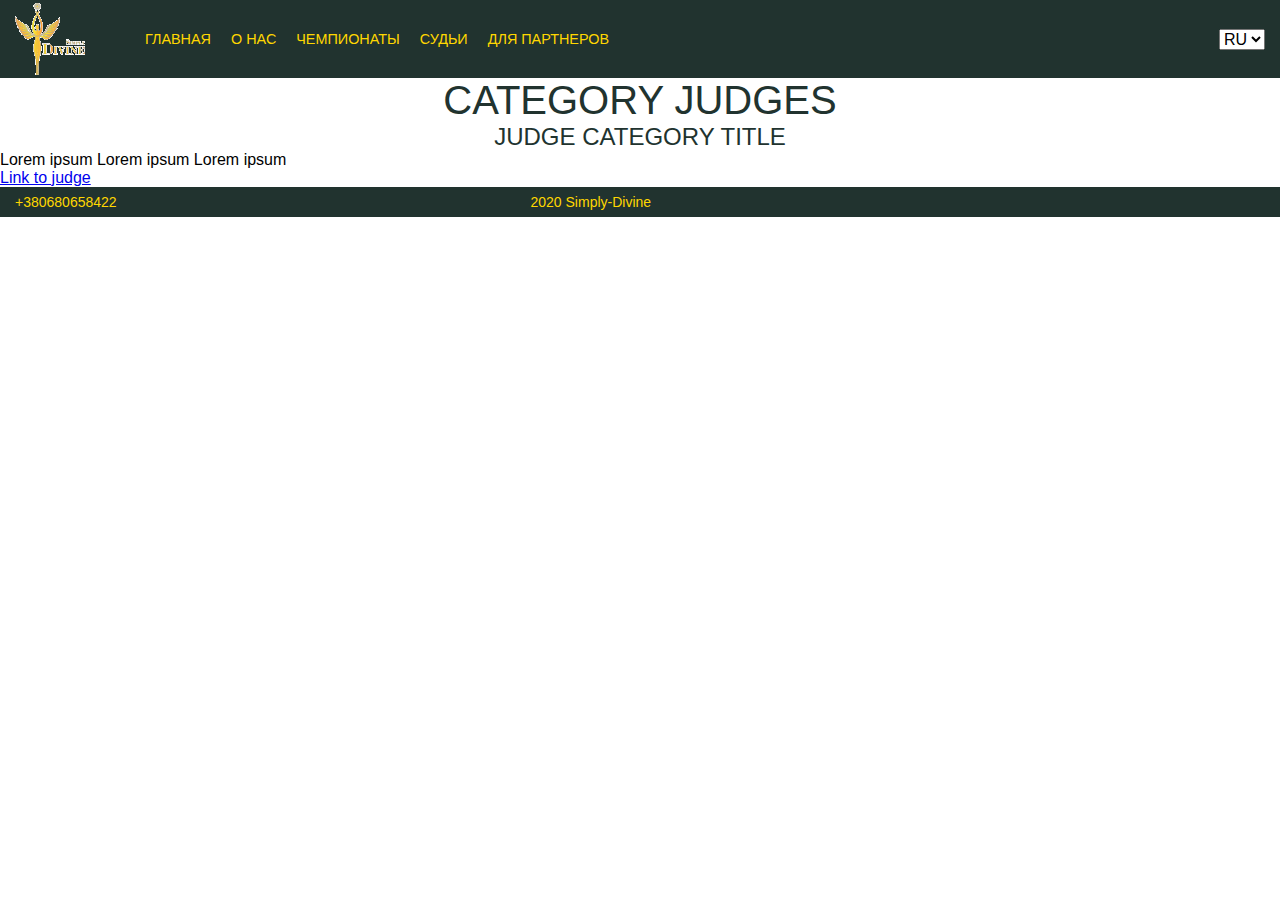
<file: category.html>
<!DOCTYPE html>
<html>
<head>
    <title>championships</title>
    <meta charset="utf-8">
    <meta name="viewport" content="width=device-width, initial-scale=1">
    <link href="https://fonts.googleapis.com/css?family=Exo+2:300,400,500,500i,600,600i,700,700i,800&display=swap&subset=cyrillic,cyrillic-ext"
          rel="stylesheet">
    <link rel="stylesheet" href="https://use.fontawesome.com/releases/v5.5.0/css/all.css"
          integrity="sha384-B4dIYHKNBt8Bc12p+WXckhzcICo0wtJAoU8YZTY5qE0Id1GSseTk6S+L3BlXeVIU" crossorigin="anonymous">
    <!-- <link href="https://fonts.googleapis.com/css?family=Lobster&display=swap&subset=cyrillic,cyrillic-ext,latin-ext" rel="stylesheet"> -->
    <link href="https://fonts.googleapis.com/css?family=Lobster&display=swap&subset=cyrillic,cyrillic-ext"
          rel="stylesheet">
    <link rel="stylesheet" href="slick/slick.css">
    <link rel="stylesheet" href="slick/slick-theme.css">
    <link rel="stylesheet" href="css/style.css">
</head>
<body>
<div class="site-size">
    <header class="site-size__header">
        <nav class="header__container-menu">
            <div class="container-menu__logo">
                <img src="img/gold2.png" class="logo__img" alt="">
                <!--<span class="logo__text">Simply Divine</span>-->
            </div>
            <ul class="container-menu__d-menu">
                <li class="d-menu__item-menu">
                    <a href="#" class="item-menu__href-menu">
                        <span class="href-menu__text-menu">Главная</span>
                    </a>
                </li>
                <li class="d-menu__item-menu">
                    <a href="#" class="item-menu__href-menu">
                        <span class="href-menu__text-menu">О нас</span>
                    </a>
                </li>
                <li class="d-menu__item-menu">
                    <a href="#" class="item-menu__href-menu">
                        <span class="href-menu__text-menu">Чемпионаты</span>
                    </a>
                </li>
                <li class="d-menu__item-menu">
                    <a href="#" class="item-menu__href-menu">
                        <span class="href-menu__text-menu">Судьи</span>
                    </a>
                    <ul class="item-menu__submenu-list">
                        <li class="submenu-list__item-submenu">
                            <a href="" class="item-submenu__href-submenu">
                                <span class="href-submenu__text-submenu">Парикмахер</span>
                            </a>
                        </li>
                        <li class="submenu-list__item-submenu">
                            <a href="" class="item-submenu__href-submenu">
                                <span class="href-submenu__text-submenu">Ногтевая эстетика</span>
                            </a>
                        </li>
                        <li class="submenu-list__item-submenu">
                            <a href="" class="item-submenu__href-submenu">
                                <span class="href-submenu__text-submenu">Визажисты</span>
                            </a>
                        </li>
                        <li class="submenu-list__item-submenu">
                            <a href="" class="item-submenu__href-submenu">
                                <span class="href-submenu__text-submenu">Бровисты</span>
                            </a>
                        </li>
                    </ul>
                </li>
                <li class="d-menu__item-menu">
                    <a href="q.pptx" class="item-menu__href-menu" target="_blank">
                        <span class="href-menu__text-menu">Для партнеров</span>
                    </a>
                </li>
            </ul>
            <button class="container-menu__m-burger-btn" id="MobBtn">
                <span id="f"></span>
                <span id="s"></span>
                <span id="t"></span>
            </button>
            <ul class="container-menu__m-menu-list">
                <li class="m-menu-list__m-menu-item">
                    <a href="#" class="m-menu-item__m-menu-href">
                        <span class="m-menu-href__m-menu-text">главная</span>
                    </a>
                </li>
                <li class="m-menu-list__m-menu-item">
                    <a href="#" class="m-menu-item__m-menu-href">
                        <span class="m-menu-href__m-menu-text">о нас</span>
                    </a>
                </li>
                <li class="m-menu-list__m-menu-item">
                    <a href="#" class="m-menu-item__m-menu-href">
                        <span class="m-menu-href__m-menu-text">чемпионат</span>
                    </a>
                    <ul class="m-menu-item__m-submenu-list">
                        <li class="m-submenu-list__m-submenu-item">
                            <a href="#" class="m-submenu-item___m-submenu-href">
                                <span class="m-submenu-href___m-submenu-text">чемп 1</span>
                            </a>
                        </li>
                        <li class="m-submenu-list__m-submenu-item">
                            <a href="#" class="m-submenu-item___m-submenu-href">
                                <span class="m-submenu-href___m-submenu-text">чемп 2</span>
                            </a>
                        </li>
                    </ul>
                </li>
            </ul>
            <div class="container-menu__header-contacts-row">
                <a href="https://www.instagram.com/simply_divine_kherson/?igshid=1a06jj2eky9mq"
                   class="header-contacts-row__item-contact">
                    <i class="fab fa-instagram"></i>
                </a>
                <a href="" class="header-contacts-row__item-contact">
                    <i class="fab fa-facebook-square"></i>
                </a>
                <a href="" class="header-contacts-row__item-contact">
                    <i class="fab fa-viber"></i>
                </a>
                <a href="" class="header-contacts-row__item-contact">
                    <i class="far fa-envelope"></i>
                </a>
            </div>
            <div class="container-menu__lang-switch">
                <select>
                    <option value="ru" default="default">RU</option>
                    <option value="en">EN</option>
                    <option value="uk">UK</option>
                </select>
            </div>
        </nav>
    </header>
    <main class="site-size__judges">
        <h1 class="judges__title"><span class="title__span">category judges</span></h1>
        <div class="judges__categories">
            <div class="content__judge-item">
                <div class="judge-item__bg"></div>
                <h3 class="item___title-judge"><span class="title-judge__text">judge category title</span></h3>
                <p class="judge-item__desc">Lorem  ipsum Lorem  ipsum Lorem  ipsum</p>
                <a href="#" class="judge-item__link">Link to judge</a>
            </div>
        </div>
    </main>
    <footer class="site-size__footer">
        <div class="footer__content">
            <div class="content__block">
                <a href="phone:+380680658422" class="block__footer-link">+380680658422</a>
            </div>
            <div class="content__block">
                <span class="block__footer-copyrite">2020 Simply-Divine</span>
            </div>
            <div class="content__block-social">
                <a href="https://www.instagram.com/simply_divine_kherson/?igshid=1a06jj2eky9mq"
                   class="footer-social__link">
                    <i class="fab fa-instagram"></i>
                </a>
                <a href="" class="footer-social__link">
                    <i class="fab fa-facebook-square"></i>
                </a>
                <a href="" class="footer-social__link">
                    <i class="fab fa-viber"></i>
                </a>
                <a href="" class="footer-social__link">
                    <i class="far fa-envelope"></i>
                </a>
            </div>
        </div>
    </footer>
</div>
<script src="https://code.jquery.com/jquery-3.4.1.min.js"
        integrity="sha256-CSXorXvZcTkaix6Yvo6HppcZGetbYMGWSFlBw8HfCJo=" crossorigin="anonymous"></script>
<script type="text/javascript" src="slick/slick.min.js"></script>
<script src="js/main.js"></script>
</body>
</html>
</file>
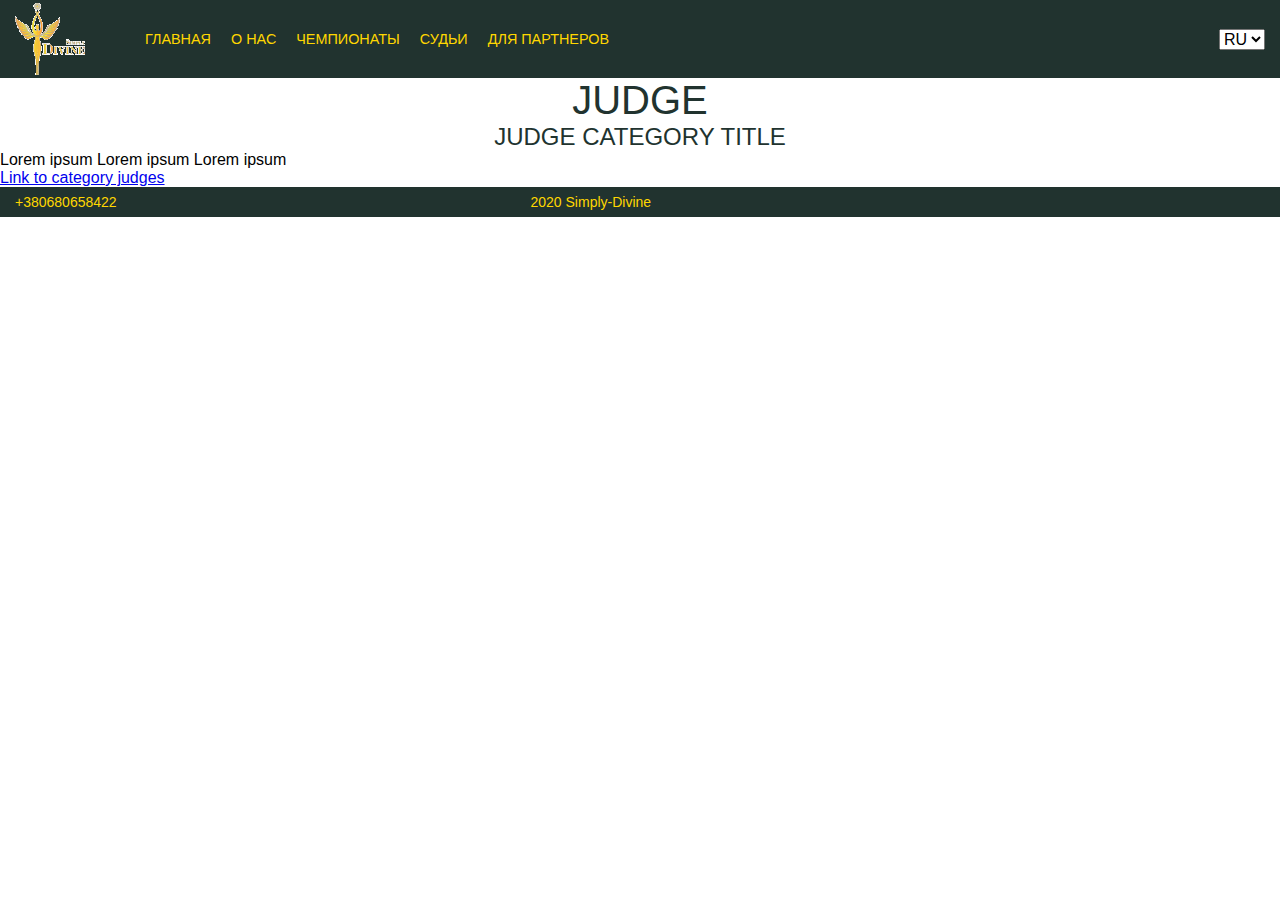
<file: judge.html>
<!DOCTYPE html>
<html>
<head>
    <title>championships</title>
    <meta charset="utf-8">
    <meta name="viewport" content="width=device-width, initial-scale=1">
    <link href="https://fonts.googleapis.com/css?family=Exo+2:300,400,500,500i,600,600i,700,700i,800&display=swap&subset=cyrillic,cyrillic-ext"
          rel="stylesheet">
    <link rel="stylesheet" href="https://use.fontawesome.com/releases/v5.5.0/css/all.css"
          integrity="sha384-B4dIYHKNBt8Bc12p+WXckhzcICo0wtJAoU8YZTY5qE0Id1GSseTk6S+L3BlXeVIU" crossorigin="anonymous">
    <!-- <link href="https://fonts.googleapis.com/css?family=Lobster&display=swap&subset=cyrillic,cyrillic-ext,latin-ext" rel="stylesheet"> -->
    <link href="https://fonts.googleapis.com/css?family=Lobster&display=swap&subset=cyrillic,cyrillic-ext"
          rel="stylesheet">
    <link rel="stylesheet" href="slick/slick.css">
    <link rel="stylesheet" href="slick/slick-theme.css">
    <link rel="stylesheet" href="css/style.css">
</head>
<body>
<div class="site-size">
    <header class="site-size__header">
        <nav class="header__container-menu">
            <div class="container-menu__logo">
                <img src="img/gold2.png" class="logo__img" alt="">
                <!--<span class="logo__text">Simply Divine</span>-->
            </div>
            <ul class="container-menu__d-menu">
                <li class="d-menu__item-menu">
                    <a href="#" class="item-menu__href-menu">
                        <span class="href-menu__text-menu">Главная</span>
                    </a>
                </li>
                <li class="d-menu__item-menu">
                    <a href="about.html" class="item-menu__href-menu">
                        <span class="href-menu__text-menu">О нас</span>
                    </a>
                </li>
                <li class="d-menu__item-menu">
                    <a href="turnirs.html" class="item-menu__href-menu">
                        <span class="href-menu__text-menu">Чемпионаты</span>
                    </a>
                </li>
                <li class="d-menu__item-menu">
                    <a href="judges.html" class="item-menu__href-menu">
                        <span class="href-menu__text-menu">Судьи</span>
                    </a>
                    <ul class="item-menu__submenu-list">
                        <li class="submenu-list__item-submenu">
                            <a href="" class="item-submenu__href-submenu">
                                <span class="href-submenu__text-submenu">Парикмахер</span>
                            </a>
                        </li>
                        <li class="submenu-list__item-submenu">
                            <a href="" class="item-submenu__href-submenu">
                                <span class="href-submenu__text-submenu">Ногтевая эстетика</span>
                            </a>
                        </li>
                        <li class="submenu-list__item-submenu">
                            <a href="" class="item-submenu__href-submenu">
                                <span class="href-submenu__text-submenu">Визажисты</span>
                            </a>
                        </li>
                        <li class="submenu-list__item-submenu">
                            <a href="" class="item-submenu__href-submenu">
                                <span class="href-submenu__text-submenu">Бровисты</span>
                            </a>
                        </li>
                    </ul>
                </li>
                <li class="d-menu__item-menu">
                    <a href="q.pptx" class="item-menu__href-menu" target="_blank">
                        <span class="href-menu__text-menu">Для партнеров</span>
                    </a>
                </li>
            </ul>
            <button class="container-menu__m-burger-btn" id="MobBtn">
                <span id="f"></span>
                <span id="s"></span>
                <span id="t"></span>
            </button>
            <ul class="container-menu__m-menu-list">
                <li class="m-menu-list__m-menu-item">
                    <a href="#" class="m-menu-item__m-menu-href">
                        <span class="m-menu-href__m-menu-text">главная</span>
                    </a>
                </li>
                <li class="m-menu-list__m-menu-item">
                    <a href="#" class="m-menu-item__m-menu-href">
                        <span class="m-menu-href__m-menu-text">о нас</span>
                    </a>
                </li>
                <li class="m-menu-list__m-menu-item">
                    <a href="#" class="m-menu-item__m-menu-href">
                        <span class="m-menu-href__m-menu-text">чемпионат</span>
                    </a>
                    <ul class="m-menu-item__m-submenu-list">
                        <li class="m-submenu-list__m-submenu-item">
                            <a href="#" class="m-submenu-item___m-submenu-href">
                                <span class="m-submenu-href___m-submenu-text">чемп 1</span>
                            </a>
                        </li>
                        <li class="m-submenu-list__m-submenu-item">
                            <a href="#" class="m-submenu-item___m-submenu-href">
                                <span class="m-submenu-href___m-submenu-text">чемп 2</span>
                            </a>
                        </li>
                    </ul>
                </li>
            </ul>
            <div class="container-menu__header-contacts-row">
                <a href="https://www.instagram.com/simply_divine_kherson/?igshid=1a06jj2eky9mq"
                   class="header-contacts-row__item-contact">
                    <i class="fab fa-instagram"></i>
                </a>
                <a href="" class="header-contacts-row__item-contact">
                    <i class="fab fa-facebook-square"></i>
                </a>
                <a href="" class="header-contacts-row__item-contact">
                    <i class="fab fa-viber"></i>
                </a>
                <a href="" class="header-contacts-row__item-contact">
                    <i class="far fa-envelope"></i>
                </a>
            </div>
            <div class="container-menu__lang-switch">
                <select>
                    <option value="ru" default="default">RU</option>
                    <option value="en">EN</option>
                    <option value="uk">UK</option>
                </select>
            </div>
        </nav>
    </header>
    <main class="site-size__judge">
        <h1 class="judge__title"><span class="title__span">judge</span></h1>
        <div class="judge__content">
            <div class="content__judge-item">
                <div class="judge-item__bg"></div>
                <h3 class="item___title-judge"><span class="title-judge__text">judge category title</span></h3>
                <p class="judge-item__desc">Lorem  ipsum Lorem  ipsum Lorem  ipsum</p>
                <a href="#" class="judge-item__link">Link to category judges</a>
            </div>
        </div>
    </main>
    <footer class="site-size__footer">
        <div class="footer__content">
            <div class="content__block">
                <a href="phone:+380680658422" class="block__footer-link">+380680658422</a>
            </div>
            <div class="content__block">
                <span class="block__footer-copyrite">2020 Simply-Divine</span>
            </div>
            <div class="content__block-social">
                <a href="https://www.instagram.com/simply_divine_kherson/?igshid=1a06jj2eky9mq"
                   class="footer-social__link">
                    <i class="fab fa-instagram"></i>
                </a>
                <a href="" class="footer-social__link">
                    <i class="fab fa-facebook-square"></i>
                </a>
                <a href="" class="footer-social__link">
                    <i class="fab fa-viber"></i>
                </a>
                <a href="" class="footer-social__link">
                    <i class="far fa-envelope"></i>
                </a>
            </div>
        </div>
    </footer>
</div>
<script src="https://code.jquery.com/jquery-3.4.1.min.js"
        integrity="sha256-CSXorXvZcTkaix6Yvo6HppcZGetbYMGWSFlBw8HfCJo=" crossorigin="anonymous"></script>
<script type="text/javascript" src="slick/slick.min.js"></script>
<script src="js/main.js"></script>
</body>
</html>
</file>
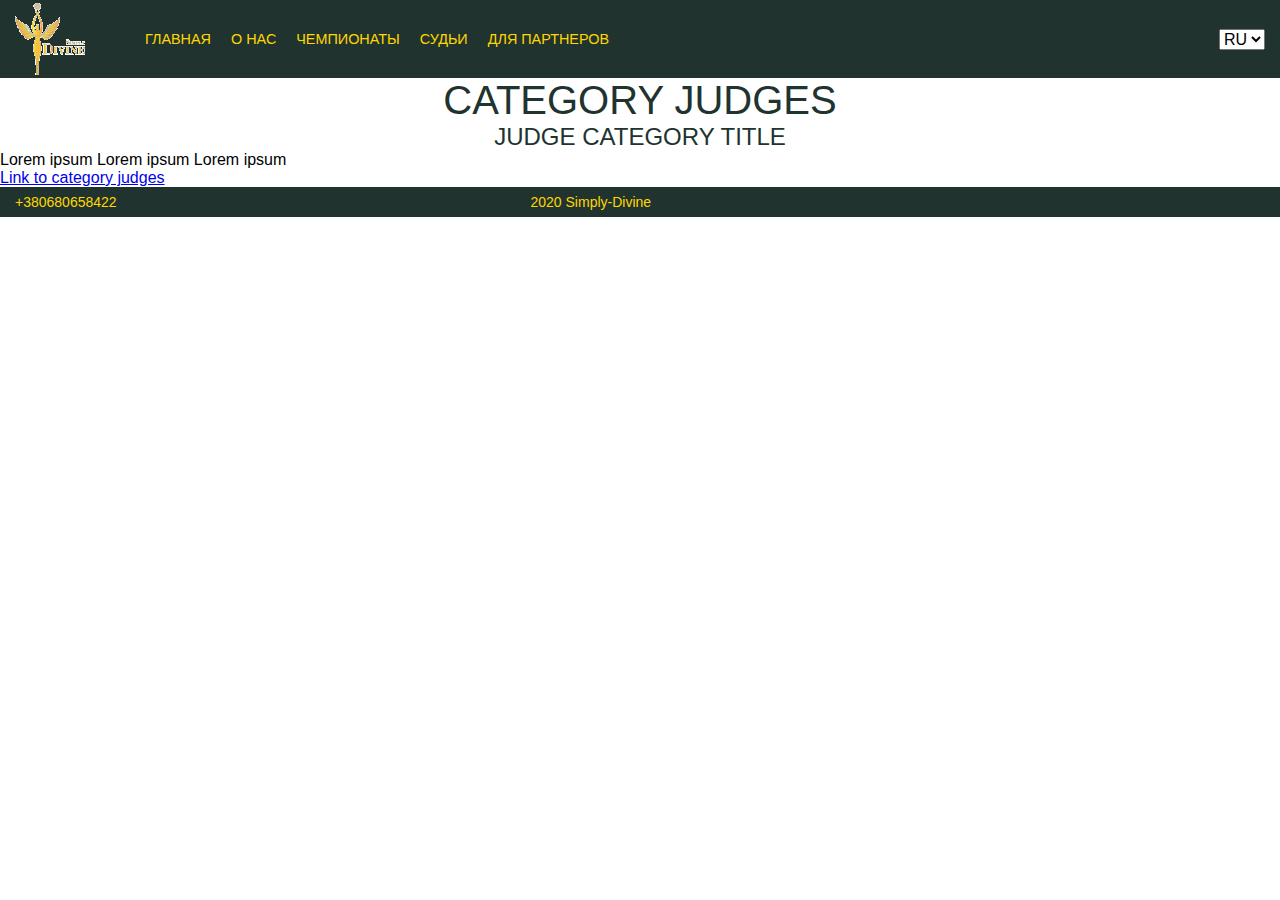
<file: judges.html>
<!DOCTYPE html>
<html>
<head>
    <title>championships</title>
    <meta charset="utf-8">
    <meta name="viewport" content="width=device-width, initial-scale=1">
    <link href="https://fonts.googleapis.com/css?family=Exo+2:300,400,500,500i,600,600i,700,700i,800&display=swap&subset=cyrillic,cyrillic-ext"
          rel="stylesheet">
    <link rel="stylesheet" href="https://use.fontawesome.com/releases/v5.5.0/css/all.css"
          integrity="sha384-B4dIYHKNBt8Bc12p+WXckhzcICo0wtJAoU8YZTY5qE0Id1GSseTk6S+L3BlXeVIU" crossorigin="anonymous">
    <!-- <link href="https://fonts.googleapis.com/css?family=Lobster&display=swap&subset=cyrillic,cyrillic-ext,latin-ext" rel="stylesheet"> -->
    <link href="https://fonts.googleapis.com/css?family=Lobster&display=swap&subset=cyrillic,cyrillic-ext"
          rel="stylesheet">
    <link rel="stylesheet" href="slick/slick.css">
    <link rel="stylesheet" href="slick/slick-theme.css">
    <link rel="stylesheet" href="css/style.css">
</head>
<body>
<div class="site-size">
    <header class="site-size__header">
        <nav class="header__container-menu">
            <div class="container-menu__logo">
                <img src="img/gold2.png" class="logo__img" alt="">
                <!--<span class="logo__text">Simply Divine</span>-->
            </div>
            <ul class="container-menu__d-menu">
                <li class="d-menu__item-menu">
                    <a href="#" class="item-menu__href-menu">
                        <span class="href-menu__text-menu">Главная</span>
                    </a>
                </li>
                <li class="d-menu__item-menu">
                    <a href="about.html" class="item-menu__href-menu">
                        <span class="href-menu__text-menu">О нас</span>
                    </a>
                </li>
                <li class="d-menu__item-menu">
                    <a href="turnirs.html" class="item-menu__href-menu">
                        <span class="href-menu__text-menu">Чемпионаты</span>
                    </a>
                </li>
                <li class="d-menu__item-menu">
                    <a href="judges.html" class="item-menu__href-menu">
                        <span class="href-menu__text-menu">Судьи</span>
                    </a>
                    <ul class="item-menu__submenu-list">
                        <li class="submenu-list__item-submenu">
                            <a href="" class="item-submenu__href-submenu">
                                <span class="href-submenu__text-submenu">Парикмахер</span>
                            </a>
                        </li>
                        <li class="submenu-list__item-submenu">
                            <a href="" class="item-submenu__href-submenu">
                                <span class="href-submenu__text-submenu">Ногтевая эстетика</span>
                            </a>
                        </li>
                        <li class="submenu-list__item-submenu">
                            <a href="" class="item-submenu__href-submenu">
                                <span class="href-submenu__text-submenu">Визажисты</span>
                            </a>
                        </li>
                        <li class="submenu-list__item-submenu">
                            <a href="" class="item-submenu__href-submenu">
                                <span class="href-submenu__text-submenu">Бровисты</span>
                            </a>
                        </li>
                    </ul>
                </li>
                <li class="d-menu__item-menu">
                    <a href="q.pptx" class="item-menu__href-menu" target="_blank">
                        <span class="href-menu__text-menu">Для партнеров</span>
                    </a>
                </li>
            </ul>
            <button class="container-menu__m-burger-btn" id="MobBtn">
                <span id="f"></span>
                <span id="s"></span>
                <span id="t"></span>
            </button>
            <ul class="container-menu__m-menu-list">
                <li class="m-menu-list__m-menu-item">
                    <a href="#" class="m-menu-item__m-menu-href">
                        <span class="m-menu-href__m-menu-text">главная</span>
                    </a>
                </li>
                <li class="m-menu-list__m-menu-item">
                    <a href="#" class="m-menu-item__m-menu-href">
                        <span class="m-menu-href__m-menu-text">о нас</span>
                    </a>
                </li>
                <li class="m-menu-list__m-menu-item">
                    <a href="#" class="m-menu-item__m-menu-href">
                        <span class="m-menu-href__m-menu-text">чемпионат</span>
                    </a>
                    <ul class="m-menu-item__m-submenu-list">
                        <li class="m-submenu-list__m-submenu-item">
                            <a href="#" class="m-submenu-item___m-submenu-href">
                                <span class="m-submenu-href___m-submenu-text">чемп 1</span>
                            </a>
                        </li>
                        <li class="m-submenu-list__m-submenu-item">
                            <a href="#" class="m-submenu-item___m-submenu-href">
                                <span class="m-submenu-href___m-submenu-text">чемп 2</span>
                            </a>
                        </li>
                    </ul>
                </li>
            </ul>
            <div class="container-menu__header-contacts-row">
                <a href="https://www.instagram.com/simply_divine_kherson/?igshid=1a06jj2eky9mq"
                   class="header-contacts-row__item-contact">
                    <i class="fab fa-instagram"></i>
                </a>
                <a href="" class="header-contacts-row__item-contact">
                    <i class="fab fa-facebook-square"></i>
                </a>
                <a href="" class="header-contacts-row__item-contact">
                    <i class="fab fa-viber"></i>
                </a>
                <a href="" class="header-contacts-row__item-contact">
                    <i class="far fa-envelope"></i>
                </a>
            </div>
            <div class="container-menu__lang-switch">
                <select>
                    <option value="ru" default="default">RU</option>
                    <option value="en">EN</option>
                    <option value="uk">UK</option>
                </select>
            </div>
        </nav>
    </header>
    <main class="site-size__judges">
        <h1 class="judges__title"><span class="title__span">category judges</span></h1>
        <div class="judges__categories">
            <div class="content__judge-item">
                <div class="judge-item__bg"></div>
                <h3 class="item___title-judge"><span class="title-judge__text">judge category title</span></h3>
                <p class="judge-item__desc">Lorem  ipsum Lorem  ipsum Lorem  ipsum</p>
                <a href="#" class="judge-item__link">Link to category judges</a>
            </div>
        </div>
    </main>
    <footer class="site-size__footer">
        <div class="footer__content">
            <div class="content__block">
                <a href="phone:+380680658422" class="block__footer-link">+380680658422</a>
            </div>
            <div class="content__block">
                <span class="block__footer-copyrite">2020 Simply-Divine</span>
            </div>
            <div class="content__block-social">
                <a href="https://www.instagram.com/simply_divine_kherson/?igshid=1a06jj2eky9mq"
                   class="footer-social__link">
                    <i class="fab fa-instagram"></i>
                </a>
                <a href="" class="footer-social__link">
                    <i class="fab fa-facebook-square"></i>
                </a>
                <a href="" class="footer-social__link">
                    <i class="fab fa-viber"></i>
                </a>
                <a href="" class="footer-social__link">
                    <i class="far fa-envelope"></i>
                </a>
            </div>
        </div>
    </footer>
</div>
<script src="https://code.jquery.com/jquery-3.4.1.min.js"
        integrity="sha256-CSXorXvZcTkaix6Yvo6HppcZGetbYMGWSFlBw8HfCJo=" crossorigin="anonymous"></script>
<script type="text/javascript" src="slick/slick.min.js"></script>
<script src="js/main.js"></script>
</body>
</html>
</file>
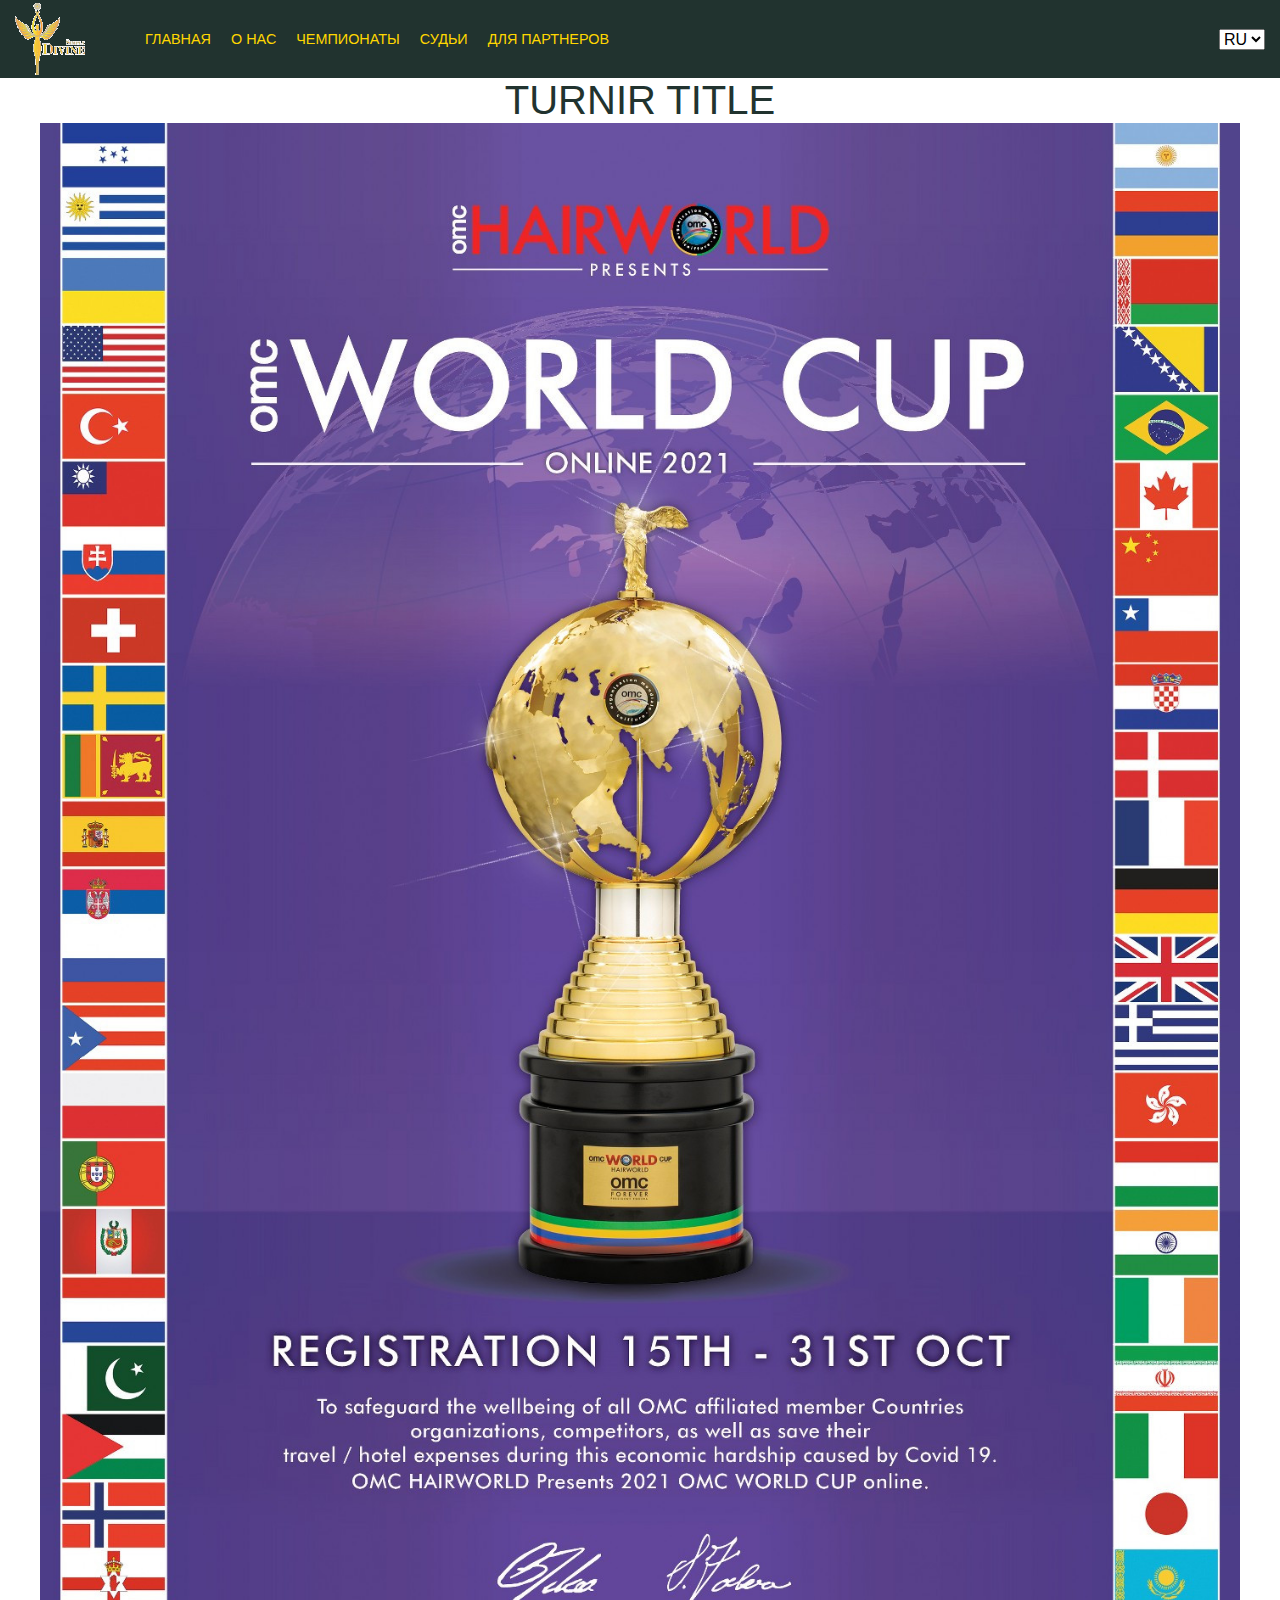
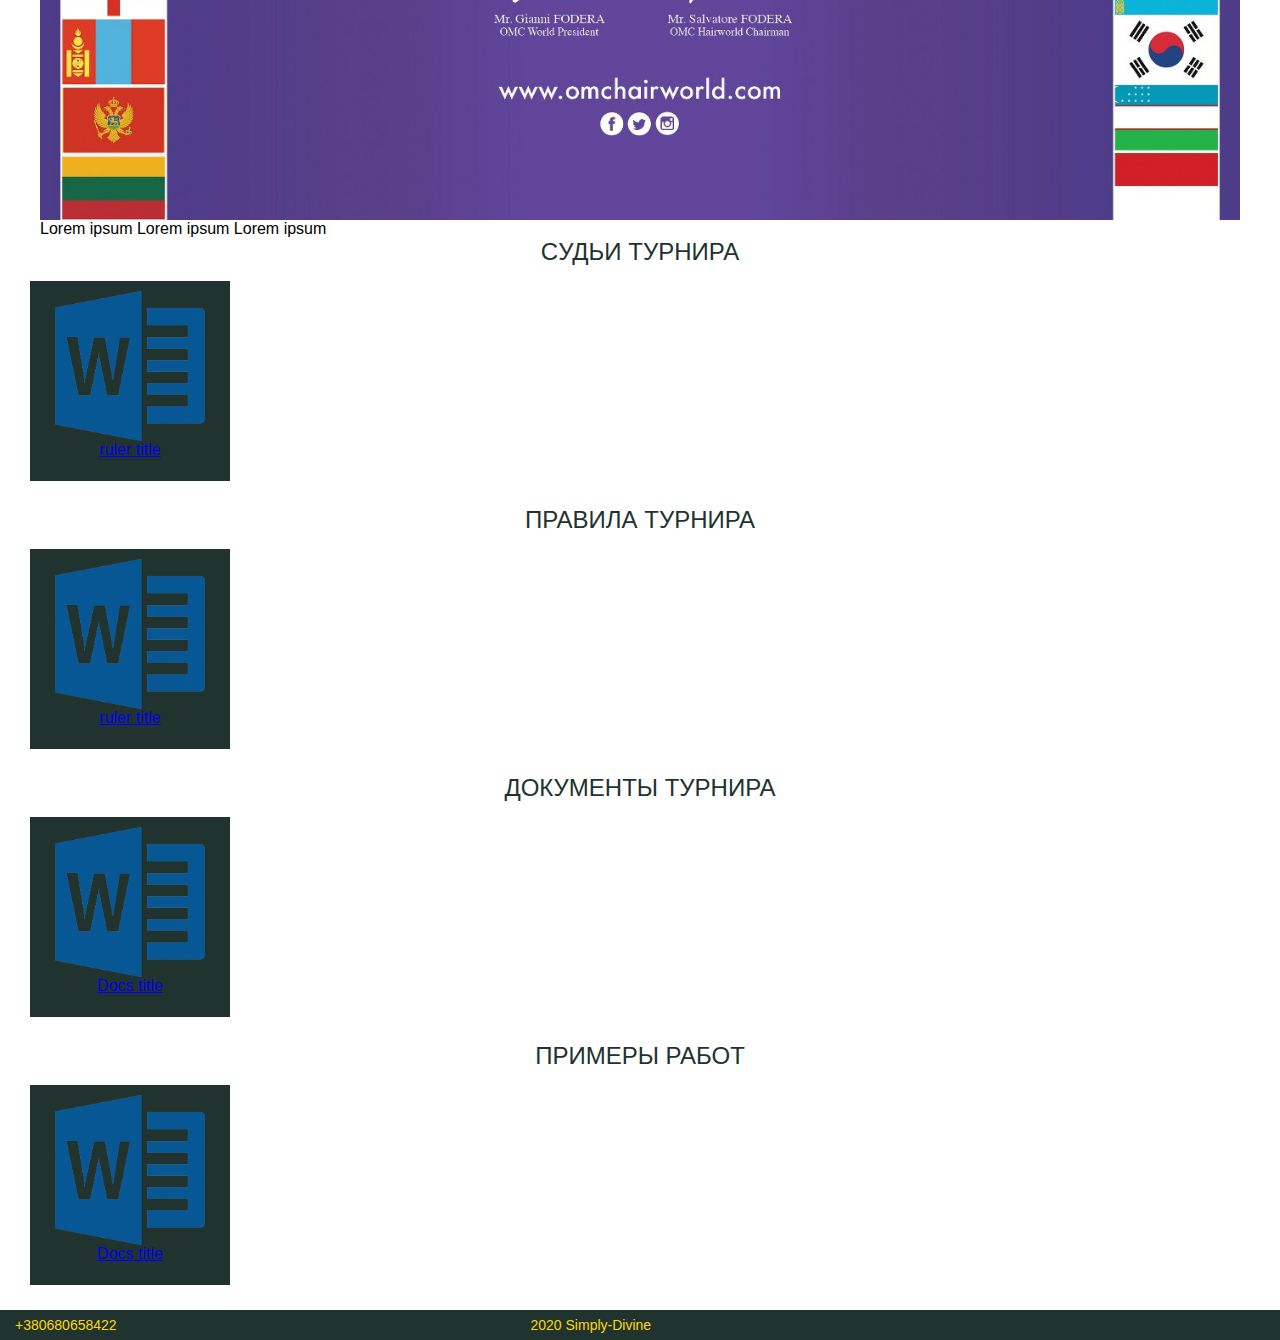
<file: turnir.html>
<!DOCTYPE html>
<html>
<head>
    <title>championships</title>
    <meta charset="utf-8">
    <meta name="viewport" content="width=device-width, initial-scale=1">
    <link href="https://fonts.googleapis.com/css?family=Exo+2:300,400,500,500i,600,600i,700,700i,800&display=swap&subset=cyrillic,cyrillic-ext"
          rel="stylesheet">
    <link rel="stylesheet" href="https://use.fontawesome.com/releases/v5.5.0/css/all.css"
          integrity="sha384-B4dIYHKNBt8Bc12p+WXckhzcICo0wtJAoU8YZTY5qE0Id1GSseTk6S+L3BlXeVIU" crossorigin="anonymous">
    <!-- <link href="https://fonts.googleapis.com/css?family=Lobster&display=swap&subset=cyrillic,cyrillic-ext,latin-ext" rel="stylesheet"> -->
    <link href="https://fonts.googleapis.com/css?family=Lobster&display=swap&subset=cyrillic,cyrillic-ext"
          rel="stylesheet">
    <link rel="stylesheet" href="slick/slick.css">
    <link rel="stylesheet" href="slick/slick-theme.css">
    <link rel="stylesheet" href="css/style.css">
</head>
<body>
<div class="site-size">
    <header class="site-size__header">
        <nav class="header__container-menu">
            <div class="container-menu__logo">
                <img src="img/gold2.png" class="logo__img" alt="">
                <!--<span class="logo__text">Simply Divine</span>-->
            </div>
            <ul class="container-menu__d-menu">
                <li class="d-menu__item-menu">
                    <a href="#" class="item-menu__href-menu">
                        <span class="href-menu__text-menu">Главная</span>
                    </a>
                </li>
                <li class="d-menu__item-menu">
                    <a href="about.html" class="item-menu__href-menu">
                        <span class="href-menu__text-menu">О нас</span>
                    </a>
                </li>
                <li class="d-menu__item-menu">
                    <a href="turnirs.html" class="item-menu__href-menu">
                        <span class="href-menu__text-menu">Чемпионаты</span>
                    </a>
                </li>
                <li class="d-menu__item-menu">
                    <a href="judges.html" class="item-menu__href-menu">
                        <span class="href-menu__text-menu">Судьи</span>
                    </a>
                    <ul class="item-menu__submenu-list">
                        <li class="submenu-list__item-submenu">
                            <a href="" class="item-submenu__href-submenu">
                                <span class="href-submenu__text-submenu">Парикмахер</span>
                            </a>
                        </li>
                        <li class="submenu-list__item-submenu">
                            <a href="" class="item-submenu__href-submenu">
                                <span class="href-submenu__text-submenu">Ногтевая эстетика</span>
                            </a>
                        </li>
                        <li class="submenu-list__item-submenu">
                            <a href="" class="item-submenu__href-submenu">
                                <span class="href-submenu__text-submenu">Визажисты</span>
                            </a>
                        </li>
                        <li class="submenu-list__item-submenu">
                            <a href="" class="item-submenu__href-submenu">
                                <span class="href-submenu__text-submenu">Бровисты</span>
                            </a>
                        </li>
                    </ul>
                </li>
                <li class="d-menu__item-menu">
                    <a href="q.pptx" class="item-menu__href-menu" target="_blank">
                        <span class="href-menu__text-menu">Для партнеров</span>
                    </a>
                </li>
            </ul>
            <button class="container-menu__m-burger-btn" id="MobBtn">
                <span id="f"></span>
                <span id="s"></span>
                <span id="t"></span>
            </button>
            <ul class="container-menu__m-menu-list">
                <li class="m-menu-list__m-menu-item">
                    <a href="#" class="m-menu-item__m-menu-href">
                        <span class="m-menu-href__m-menu-text">главная</span>
                    </a>
                </li>
                <li class="m-menu-list__m-menu-item">
                    <a href="#" class="m-menu-item__m-menu-href">
                        <span class="m-menu-href__m-menu-text">о нас</span>
                    </a>
                </li>
                <li class="m-menu-list__m-menu-item">
                    <a href="#" class="m-menu-item__m-menu-href">
                        <span class="m-menu-href__m-menu-text">чемпионат</span>
                    </a>
                    <ul class="m-menu-item__m-submenu-list">
                        <li class="m-submenu-list__m-submenu-item">
                            <a href="#" class="m-submenu-item___m-submenu-href">
                                <span class="m-submenu-href___m-submenu-text">чемп 1</span>
                            </a>
                        </li>
                        <li class="m-submenu-list__m-submenu-item">
                            <a href="#" class="m-submenu-item___m-submenu-href">
                                <span class="m-submenu-href___m-submenu-text">чемп 2</span>
                            </a>
                        </li>
                    </ul>
                </li>
            </ul>
            <div class="container-menu__header-contacts-row">
                <a href="https://www.instagram.com/simply_divine_kherson/?igshid=1a06jj2eky9mq"
                   class="header-contacts-row__item-contact">
                    <i class="fab fa-instagram"></i>
                </a>
                <a href="" class="header-contacts-row__item-contact">
                    <i class="fab fa-facebook-square"></i>
                </a>
                <a href="" class="header-contacts-row__item-contact">
                    <i class="fab fa-viber"></i>
                </a>
                <a href="" class="header-contacts-row__item-contact">
                    <i class="far fa-envelope"></i>
                </a>
            </div>
            <div class="container-menu__lang-switch">
                <select>
                    <option value="ru" default="default">RU</option>
                    <option value="en">EN</option>
                    <option value="uk">UK</option>
                </select>
            </div>
        </nav>
    </header>
    <main class="site-size__turnir">
        <h1 class="turnir__title"><span class="title__span">turnir title</span></h1>
        <div class="turnir__content">
            <div class="content__turnir-info">
                <img src="./css/pic/poster2.jpg" alt="">
                <p class="turnir-info__desc">Lorem  ipsum Lorem  ipsum Lorem  ipsum</p>
            </div>
            <h3>Cудьи турнира</h3>
            <div class="content__rulers-row">
                <a href="#" class="rulers-row__rule">
                    <img src="css/pic/word.png" width="150" height="auto">
                    <span>ruler title</span>
                </a>
            </div>
            <h3>Правила турнира</h3>
            <div class="content__rulers-row">
                <a href="#" class="rulers-row__rule">
                    <img src="css/pic/word.png" width="150" height="auto">
                    <span>ruler title</span>
                </a>
            </div>
            <h3>Документы турнира</h3>
            <div class="content__rulers-row">
                <a href="#" class="rulers-row__rule">
                    <img src="css/pic/word.png" width="150" height="auto">
                    <span>Docs title</span>
                </a>
            </div>
            <h3>Примеры работ</h3>
            <div class="content__rulers-row">
                <a href="#" class="rulers-row__rule">
                    <img src="css/pic/word.png" width="150" height="auto">
                    <span>Docs title</span>
                </a>
            </div>
        </div>
    </main>
    <footer class="site-size__footer">
        <div class="footer__content">
            <div class="content__block">
                <a href="phone:+380680658422" class="block__footer-link">+380680658422</a>
            </div>
            <div class="content__block">
                <span class="block__footer-copyrite">2020 Simply-Divine</span>
            </div>
            <div class="content__block-social">
                <a href="https://www.instagram.com/simply_divine_kherson/?igshid=1a06jj2eky9mq"
                   class="footer-social__link">
                    <i class="fab fa-instagram"></i>
                </a>
                <a href="" class="footer-social__link">
                    <i class="fab fa-facebook-square"></i>
                </a>
                <a href="" class="footer-social__link">
                    <i class="fab fa-viber"></i>
                </a>
                <a href="" class="footer-social__link">
                    <i class="far fa-envelope"></i>
                </a>
            </div>
        </div>
    </footer>
</div>
<script src="https://code.jquery.com/jquery-3.4.1.min.js"
        integrity="sha256-CSXorXvZcTkaix6Yvo6HppcZGetbYMGWSFlBw8HfCJo=" crossorigin="anonymous"></script>
<script type="text/javascript" src="slick/slick.min.js"></script>
<script src="js/main.js"></script>
</body>
</html>
</file>
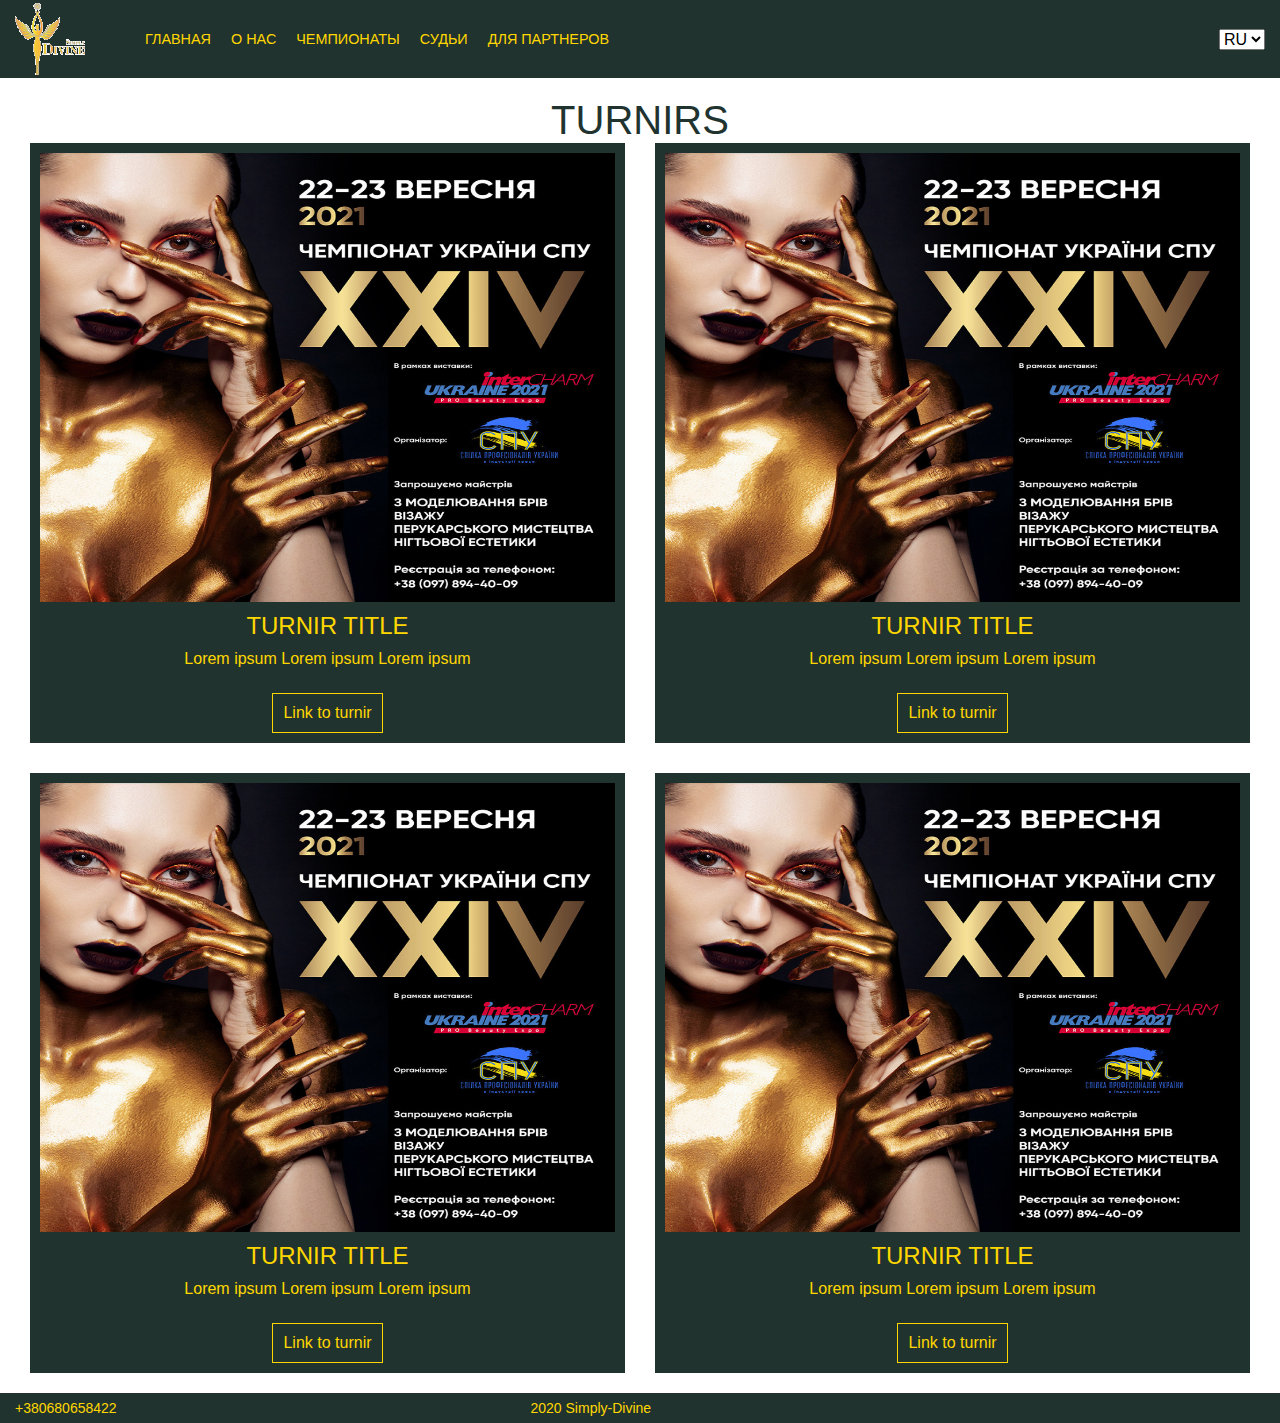
<file: turnirs.html>
<!DOCTYPE html>
<html>
<head>
    <title>championships</title>
    <meta charset="utf-8">
    <meta name="viewport" content="width=device-width, initial-scale=1">
    <link href="https://fonts.googleapis.com/css?family=Exo+2:300,400,500,500i,600,600i,700,700i,800&display=swap&subset=cyrillic,cyrillic-ext"
          rel="stylesheet">
    <link rel="stylesheet" href="https://use.fontawesome.com/releases/v5.5.0/css/all.css"
          integrity="sha384-B4dIYHKNBt8Bc12p+WXckhzcICo0wtJAoU8YZTY5qE0Id1GSseTk6S+L3BlXeVIU" crossorigin="anonymous">
    <!-- <link href="https://fonts.googleapis.com/css?family=Lobster&display=swap&subset=cyrillic,cyrillic-ext,latin-ext" rel="stylesheet"> -->
    <link href="https://fonts.googleapis.com/css?family=Lobster&display=swap&subset=cyrillic,cyrillic-ext"
          rel="stylesheet">
    <link rel="stylesheet" href="slick/slick.css">
    <link rel="stylesheet" href="slick/slick-theme.css">
    <link rel="stylesheet" href="css/style.css">
</head>
<body>
<div class="site-size">
    <header class="site-size__header">
        <nav class="header__container-menu">
            <div class="container-menu__logo">
                <img src="img/gold2.png" class="logo__img" alt="">
                <!--<span class="logo__text">Simply Divine</span>-->
            </div>
            <ul class="container-menu__d-menu">
                <li class="d-menu__item-menu">
                    <a href="#" class="item-menu__href-menu">
                        <span class="href-menu__text-menu">Главная</span>
                    </a>
                </li>
                <li class="d-menu__item-menu">
                    <a href="about.html" class="item-menu__href-menu">
                        <span class="href-menu__text-menu">О нас</span>
                    </a>
                </li>
                <li class="d-menu__item-menu">
                    <a href="turnirs.html" class="item-menu__href-menu">
                        <span class="href-menu__text-menu">Чемпионаты</span>
                    </a>
                </li>
                <li class="d-menu__item-menu">
                    <a href="judges.html" class="item-menu__href-menu">
                        <span class="href-menu__text-menu">Судьи</span>
                    </a>
                    <ul class="item-menu__submenu-list">
                        <li class="submenu-list__item-submenu">
                            <a href="" class="item-submenu__href-submenu">
                                <span class="href-submenu__text-submenu">Парикмахер</span>
                            </a>
                        </li>
                        <li class="submenu-list__item-submenu">
                            <a href="" class="item-submenu__href-submenu">
                                <span class="href-submenu__text-submenu">Ногтевая эстетика</span>
                            </a>
                        </li>
                        <li class="submenu-list__item-submenu">
                            <a href="" class="item-submenu__href-submenu">
                                <span class="href-submenu__text-submenu">Визажисты</span>
                            </a>
                        </li>
                        <li class="submenu-list__item-submenu">
                            <a href="" class="item-submenu__href-submenu">
                                <span class="href-submenu__text-submenu">Бровисты</span>
                            </a>
                        </li>
                    </ul>
                </li>
                <li class="d-menu__item-menu">
                    <a href="q.pptx" class="item-menu__href-menu" target="_blank">
                        <span class="href-menu__text-menu">Для партнеров</span>
                    </a>
                </li>
            </ul>
            <button class="container-menu__m-burger-btn" id="MobBtn">
                <span id="f"></span>
                <span id="s"></span>
                <span id="t"></span>
            </button>
            <ul class="container-menu__m-menu-list">
                <li class="m-menu-list__m-menu-item">
                    <a href="#" class="m-menu-item__m-menu-href">
                        <span class="m-menu-href__m-menu-text">главная</span>
                    </a>
                </li>
                <li class="m-menu-list__m-menu-item">
                    <a href="#" class="m-menu-item__m-menu-href">
                        <span class="m-menu-href__m-menu-text">о нас</span>
                    </a>
                </li>
                <li class="m-menu-list__m-menu-item">
                    <a href="#" class="m-menu-item__m-menu-href">
                        <span class="m-menu-href__m-menu-text">чемпионат</span>
                    </a>
                    <ul class="m-menu-item__m-submenu-list">
                        <li class="m-submenu-list__m-submenu-item">
                            <a href="#" class="m-submenu-item___m-submenu-href">
                                <span class="m-submenu-href___m-submenu-text">чемп 1</span>
                            </a>
                        </li>
                        <li class="m-submenu-list__m-submenu-item">
                            <a href="#" class="m-submenu-item___m-submenu-href">
                                <span class="m-submenu-href___m-submenu-text">чемп 2</span>
                            </a>
                        </li>
                    </ul>
                </li>
            </ul>
            <div class="container-menu__header-contacts-row">
                <a href="https://www.instagram.com/simply_divine_kherson/?igshid=1a06jj2eky9mq"
                   class="header-contacts-row__item-contact">
                    <i class="fab fa-instagram"></i>
                </a>
                <a href="" class="header-contacts-row__item-contact">
                    <i class="fab fa-facebook-square"></i>
                </a>
                <a href="" class="header-contacts-row__item-contact">
                    <i class="fab fa-viber"></i>
                </a>
                <a href="" class="header-contacts-row__item-contact">
                    <i class="far fa-envelope"></i>
                </a>
            </div>
            <div class="container-menu__lang-switch">
                <select>
                    <option value="ru" default="default">RU</option>
                    <option value="en">EN</option>
                    <option value="uk">UK</option>
                </select>
            </div>
        </nav>
    </header>
    <main class="site-size__turnirs">
        <h1 class="turnirs__title"><span class="title__span">Turnirs</span></h1>
        <div class="turnirs__content">
            <div class="content__turnir-item">
                <div class="turnir-item__bg"></div>
                <h3 class="item___title-turnir"><span class="title-turnir__text">Turnir title</span></h3>
                <p class="turnir-item__desc">Lorem  ipsum Lorem  ipsum Lorem  ipsum</p>
                <a href="#" class="turnir-item__link">Link to turnir</a>
            </div>
            <div class="content__turnir-item">
                <div class="turnir-item__bg"></div>
                <h3 class="item___title-turnir"><span class="title-turnir__text">Turnir title</span></h3>
                <p class="turnir-item__desc">Lorem  ipsum Lorem  ipsum Lorem  ipsum</p>
                <a href="#" class="turnir-item__link">Link to turnir</a>
            </div>
            <div class="content__turnir-item">
                <div class="turnir-item__bg"></div>
                <h3 class="item___title-turnir"><span class="title-turnir__text">Turnir title</span></h3>
                <p class="turnir-item__desc">Lorem  ipsum Lorem  ipsum Lorem  ipsum</p>
                <a href="#" class="turnir-item__link">Link to turnir</a>
            </div>
            <div class="content__turnir-item">
                <div class="turnir-item__bg"></div>
                <h3 class="item___title-turnir"><span class="title-turnir__text">Turnir title</span></h3>
                <p class="turnir-item__desc">Lorem  ipsum Lorem  ipsum Lorem  ipsum</p>
                <a href="#" class="turnir-item__link">Link to turnir</a>
            </div>
        </div>
    </main>
    <footer class="site-size__footer">
        <div class="footer__content">
            <div class="content__block">
                <a href="phone:+380680658422" class="block__footer-link">+380680658422</a>
            </div>
            <div class="content__block">
                <span class="block__footer-copyrite">2020 Simply-Divine</span>
            </div>
            <div class="content__block-social">
                <a href="https://www.instagram.com/simply_divine_kherson/?igshid=1a06jj2eky9mq"
                   class="footer-social__link">
                    <i class="fab fa-instagram"></i>
                </a>
                <a href="" class="footer-social__link">
                    <i class="fab fa-facebook-square"></i>
                </a>
                <a href="" class="footer-social__link">
                    <i class="fab fa-viber"></i>
                </a>
                <a href="" class="footer-social__link">
                    <i class="far fa-envelope"></i>
                </a>
            </div>
        </div>
    </footer>
</div>
<script src="https://code.jquery.com/jquery-3.4.1.min.js"
        integrity="sha256-CSXorXvZcTkaix6Yvo6HppcZGetbYMGWSFlBw8HfCJo=" crossorigin="anonymous"></script>
<script type="text/javascript" src="slick/slick.min.js"></script>
<script src="js/main.js"></script>
</body>
</html>
</file>
<file: css/style.css>
* {
    position: relative;
    margin: 0;
    padding: 0;
    box-sizing: border-box;
    font-family: 'Exo 2, Arial', sans-serif;
    font-weight: normal;
    font-size: 16px;
}

html {
    font-size: 16px;
}

button {
    border: none;
    outline: none;
    background: transparent;
    cursor: pointer;
}
h1, h1 span {
    text-align: center;
    font-size: 2.5rem;
    color: #21332f;
    text-transform: uppercase;
    font-weight: normal;
}
h2, h2 span {
    text-align: center;
    font-size: 2rem;
    color: #21332f;
    text-transform: uppercase;
    font-weight: normal;
}
h3, h3 span{
    text-align: center;
    font-size: 1.5rem;
    color: #21332f;
    text-transform: uppercase;
    font-weight: normal;
}
h4, h4 span {
    text-align: center;
    font-size: 1rem;
    color: #21332f;
    text-transform: uppercase;
    font-weight: normal;
}
/*===============animate=start===================*/
@keyframes fadeInDown {
    from {
        opacity: 0;
        -webkit-transform: translate3d(0, -100%, 0);
        transform: translate3d(0, -100%, 0);
    }
    to {
        opacity: 1;
        -webkit-transform: translate3d(0, 0, 0);
        transform: translate3d(0, 0, 0);
    }
}

/*===============animate=end===================*/
.site-size {
    position: relative;
    max-width: 1920px;
    width: 100%;
    margin: 0 auto;
    overflow: hidden;
}

.site-size__header,
.site-size__main,
.site-size__about-us,
.site-size__judges,
.site-size__turnirs,
.site-size__judge,
.site-size__turnir,
.site-size__footer {
    position: relative;
    width: 100%;
    /*padding: 0 15px;*/
}

.site-size__header {
    width: 100%;
    height: 78px;
    background: #21332f;
    /*dark-green*/
    position: sticky;
    top: 0;
    z-index: 3;
}

.rotate-t {
    position: absolute;
    transform: rotate(-45deg);
}

.rotate-f {
    position: absolute;
    transform: rotate(45deg);
}

/*=========header=start========================*/
.header__container-menu {
    width: 100%;
    height: 100%;
    display: flex;
    justify-content: flex-start;
    /*space-between*/
    align-items: center;
    padding: 0 15px;
}

.container-menu__logo {
    width: auto;
    display: flex;
    align-items: center;
    height: 75px;
}

.container-menu__d-menu {
    max-width: 850px;
    width: auto;
    display: flex;
    /*flex*/
    justify-content: flex-start;
    align-items: center;
    height: 100%;
    margin-left: 50px;
    list-style: none;
}

.d-menu__item-menu {
    width: auto;
    height: 100%;
    margin: 0 5px;
}

.d-menu__item-menu:hover {
    border-bottom: 3px solid gold;
    transition: all 0.6s ease-in-out;
}

.item-menu__href-menu {
    width: 100%;
    height: 100%;
    padding: 5px;
    display: flex;
    text-decoration: none;
}

.href-menu__text-menu {
    margin: auto;
    color: gold;
    text-transform: uppercase;
    /*font-family: 'Lobster', cursive;*/
}

.container-menu__m-burger-btn {
    width: 40px;
    background: transparent;
    /*border: 1px solid gold;*/
    outline: none;
    display: flex;
    flex-direction: column;
    padding: 0 5px;
    justify-content: flex-start;
    align-items: center;
    order: 0;
}

.container-menu__m-burger-btn span {
    width: 30px;
    height: 1px;
    background: gold;
    display: block;
    margin: 4px 0;
}

.container-menu__m-menu-list {
    width: 100%;
    left: 0;
    right: 0;
    top: 100%;
    position: absolute;
    background: #21332f;
    display: none;
    flex-direction: column;
    align-items: center;
    justify-content: space-around;
    height: auto;
    max-height: 100vh;
}

.m-menu-list__m-menu-item {
    padding: 5px 0 5px 10px;
}

.item-menu__submenu-list {
    position: absolute;
    min-width: 100%;
    width: auto;
    padding: 10px;
    background: transparent;
    z-index: 1;
    display: none;
    flex-direction: column;
    justify-content: flex-start;
    transition: all 0.5s ease-in-out;
    list-style: none;
}

.m-menu-item__m-menu-href, .m-submenu-item___m-submenu-href {
    text-decoration: none;
}

.m-menu-href__m-menu-text, .m-submenu-href___m-submenu-text {
    color: white;
    text-transform: uppercase;
    padding: 0 5px;
    transition: all 0.5s ease-in-out;
    border-bottom: 1px solid gold;
}

.m-submenu-list__m-submenu-item {
    padding: 5px 0 5px 15px;
}

.d-menu__item-menu:hover .item-menu__submenu-list {
    background: #21332f;
    transition: all 0.7s ease-in-out;
    display: flex;
}

.d-menu__item-menu:hover .href-menu__text-menu {
    color: white;
    transition: all 0.6s ease-in-out;
}

.submenu-list__item-submenu {
    margin: 10px 0;
    list-style: none;
}

.submenu-list__item-submenu:hover .href-submenu__text-submenu {
    color: white;
    transition: all 0.6s ease-in-out;
}

.submenu-list__item-submenu:first-child {
    margin-top: 0;
}

.submenu-list__item-submenu:last-child {
    margin-bottom: 0;
}

.item-submenu__href-submenu {
    text-decoration: none;
}

.href-submenu__text-submenu {
    text-transform: uppercase;
    color: gold;
}

.container-menu__header-contacts-row {
    width: auto;
    display: flex;
    align-items: center;
    justify-content: flex-start;
    margin-left: auto;
}

.header-contacts-row__item-contact {
    width: 45px;
    height: 45px;
    margin: 0 10px;
    display: block;
    text-decoration: none;
}

.header-contacts-row__item-contact i {
    width: 100%;
    height: 100%;
    color: gold;
    font-size: 2rem;
    display: flex;
    justify-content: center;
    align-items: center;
}

.header-contacts-row__item-contact i:hover {
    color: white;
    transition: all 0.6s ease-in-out;
    border-bottom: 3px solid gold;
}

.header-contacts-row__item-contact:first-child {
    margin-left: 0;
}

.header-contacts-row__item-contact:last-child {
    margin-right: 0;
}

#f, #s, #t {
    transition: all 0.2s ease-in-out;
}

/*=========header=end========================*/
/*================main=start========================*/
.site-size__main {
    display: flex;
    flex-direction: column;
    justify-content: flex-start;
    align-items: center;
}

[class^="main__"] {
    width: 100%;
    padding: 100px 15px;
}

.main__container-video-bg {
    padding: 0;
    width: 100%;
    /*height: 100vh;*/
    background: black;
}

.container-video-bg__layout-content {
    width: 100%;
    height: 100%;
    background: #000000b8;
    display: flex;
    position: absolute;
    z-index: 2;
    justify-content: space-between;
    align-items: center;
    /*================*/
    flex-direction: column;
}

.layout-content__title-box {
    /*max-width: 300px;*/
    display: flex;
    flex-direction: column;
    justify-content: flex-start;
    align-items: center;
    /*padding: 10px;*/
    /*border: 1px solid gold;*/
    /*===================*/
    width: 100%;
    background: #21332f61;
}

.layout-content__title-box h1 {
    font-size: 2.5rem;
    color: gold;
    text-transform: capitalize;
    font-family: 'Lobster', cursive;
    font-weight: 300;
}

.layout-content__title-box h3 {
    font-size: 1.7rem;
    color: gold;
    /*text-transform: lowercase;*/
    margin: 20px 0;
    font-family: 'Lobster', cursive;
    font-weight: 300;
}

.title-box__date {
    font-weight: bold;
    color: white;
    margin: 10px 0;
    text-transform: uppercase;
}

.title-box__date__reg-btn {
    padding: 10px 30px;
    background: green;
}

.reg-btn__text {
    font-size: 0.8rem;
    text-transform: uppercase;
    color: white;
    font-weight: bold;
}

.title-box__anchor-link i {
    margin: 20px 0 5px 0;
    font-size: 25px;
    color: #ffd70063;
}

/*=============rulers===section=start=====================*/
.main__container-rulers {
    background: #fadadd;
    padding: 50px 15px;
    min-height: 300px
}

.container-rulers__title,
.container-referees-sliders__title,
.container-persons__title {
    text-align: center;
    font-size: 2rem;
    color: #21332f;
    text-transform: uppercase;
}

.container-rulers__row {
    width: 100%;
    padding: 60px 0;
    display: flex;
    justify-content: flex-start;
    align-items: center;
    flex-wrap: wrap;
    /*visibility: hidden;*/
}

.row__item-box {
    width: 150px;
    height: 150px;
    background: #21332f;
    margin: 56px;
    /*20*/
}

@supports (display: grid) {
    .container-rulers__row {
        display: grid;
        grid-template-columns: repeat(4, 1fr);
        grid-auto-rows: 250px;
        grid-gap: 20px;
    }

    .row__item-box {
        width: auto;
        height: 100%;
        background: #21332f;
        margin: 0;
    }
}

.row__item-box a {
    width: 100%;
    height: 100%;
    background: transparent;
    display: flex;
    flex-direction: column;
    align-items: center;
    justify-content: space-around;
    text-decoration: none;
}

.row__item-box a h4 {
    color: gold;
    text-decoration: none;
    text-transform: uppercase;
    font-weight: 300;
}

.row__item-box a i {
    color: gold;
    font-size: 5rem;
}

.row__item-box:hover {
    background: gold;
    transition: all 0.6s ease-in-out;
}

.row__item-box:hover.row__item-box a {
    border-bottom: 1px solid #21332f;
    transition: all 0.6s ease-in-out;
}

.row__item-box:hover.row__item-box a h4 {
    color: #21332f;
    transition: all 0.6s ease-in-out;
}

.row__item-box:hover.row__item-box a i {
    color: #21332f;
    transition: all 0.6s ease-in-out;
}

/*====================rulers===section=end================*/
/*====================referees===section=start================*/
.category-sliders__title {
    margin: 50px 0 80px 0;
    text-align: center;
    font-size: 1.5rem;
}

.slider__referees-item {
    padding: 30px;
}

.referees-item___content {
    width: 100%;
    background-color: #21332f;
    display: flex;
    flex-direction: column;
    justify-content: flex-start;
    align-items: center;
    padding: 30px;
}

.content__referee-photo {
    width: 100%;
    margin-bottom: 20px;
}

.content__referee-photo:before {
    content: '';
    width: 100%;
    height: 2px;
    background: gold;
    display: block;
    margin-bottom: 20px;
}

.content__referee-name {
    font-size: 1.5rem;
    color: gold;
    margin: 20px 0;
    /*text-decoration: underline;*/
}

.content__referee-desc {
    color: gold;
    font-size: 0.9rem;
    margin-bottom: 50px;
}

.content__referee-more-btn {
    padding: 10px 20px;
    border: 1px solid gold;
    color: gold;
    text-decoration: none;
    background: transparent;
}

.content__referee-more-btn:hover {
    background: gold;
    color: #21332f;
    transition: all 0.6s ease-in-out;
}

/*====================referees===section=end================*/
/*====================registration=start==============*/
.field-is-filled {
    border: 2px solid #66ff00;
}

.container-registration-form__callback-form {
}

.container-registration-form__callback-form .callback-form___row-arrows button {
    position: absolute;
}

.callback-form___row-arrows {
    position: relative;
    display: flex;
    height: 50px;
}

.container-registration-form__callback-form .callback-form___row-arrows button.slick-prev {
    left: 0px;
    border: 1px solid gold;
    background: url('../img/angle-btn.png') 1px center / 80% no-repeat;
    height: 40px;
    width: 40px;
    border-radius: 50%;
}

.container-registration-form__callback-form .callback-form___row-arrows button.slick-next {
    display: none;
    left: 50px;
    top: 6px;
    border: 1px solid gold;
    transform: rotate(180deg);
    background: url('../img/angle-btn.png') 1px center / 80% no-repeat;
    height: 40px;
    width: 40px;
    border-radius: 50%;
}

.container-registration-form__callback-form .callback-form___row-arrows button.slick-prev:before, .container-registration-form__callback-form .callback-form___row-arrows button.slick-next:before {
    content: '';
}

.callback-form__row {
    display: flex;
    flex-direction: column;
    justify-content: center !important;
    align-content: center;
}

.callback-form__slider .slick-list .slick-track .slick-slide {
    overflow: hidden;
}

.slick-disabled {
    opacity: .4;
}

.container-registration-form__callback-form {
    padding: 30px;
    background: #21332f;
}

.callback-form__row {
    width: 100%;
    display: flex;
    justify-content: space-between;
    align-items: center;
}

.row__personal-info,
.row__other-info,
.row__contact-info,
.row__command-info {
    min-width: 540px;
    width: 50%;
    display: flex;
    flex-direction: column;
    padding: 0 20px;
}

.row__contact-info {
    width: 100%;
}

.row__personal-info h3 {
    text-align: center;
    margin: 10px 0;
    color: gold;
}

.row__contact-info h3 {
    text-align: center;
    margin: 10px 0;
    color: gold;
}

.row__other-info h3 {
    text-align: center;
    margin: 10px 0;
    color: gold;
}

.row__command-info h3 {
    text-align: center;
    margin: 10px 0;
    color: gold;
}

.personal-info__input,
.contact-info__input,
.other-info__input,
.command-info__input,
.nominate-info__input,
.category__input {
    height: 45px;
    border: none;
    outline: none;
    color: gold;
    padding: 0 20px;
    margin: 10px 0;
    border-bottom: 1px solid;
    background: transparent;
}

.personal-info__input::placeholder {
    color: gold;
}

.contact-info__input::placeholder {
    color: gold;
}

.nominate-info__input,
.category__input {
    background: #21332f;
}

.other-info__input::placeholder {
    color: gold;
}

.command-info__row {
    width: 100%;
    display: flex;
    justify-content: center;
    align-items: center;
}

.row__box {
    width: auto;
    min-width: 150px;
    padding: 0 10px;
    display: flex;
    align-items: center;
    justify-content: flex-start;
}

.command-info__text {
    margin-right: 20px;
    font-size: 1.2rem;
    color: gold;
}

.command-info__input {
    width: 30px;
    height: 30px;
}

.row__box:first-child {
    margin-right: 15px;
}

.row__nominate-info {
    width: 100%;
    padding: 0 20px;
}

.row__nominate-info {
    width: 100%;
}

.nominate-info__input, .category__input {
    width: 100%;
}

select.nominate-info__input {
    width: 100%;
}

.row__selected-categories {
    display: flex;
    justify-content: center;
    align-content: center;
    flex-direction: column;
    padding-left: 20px;
    width: 100%;
}

.row__categories {
    width: 100%;
    padding: 0 20px;
}

.callback-form__row-btns button, .selected-categories__select-btn {
    padding: 10px 15px;
    width: 200px;
    border: 1px solid gold;
    background: transparent;
    cursor: pointer;
    color: gold;
}

.callback-form__row-btns {
    padding: 10px 20px;
    width: 100%;
    display: flex;
    justify-content: space-between;
}

.callback-form__row-nominate {
    width: 100%;
    flex-direction: column;
}

.min {
    width: 200px;
}

.check-categories {
    margin-top: 10px;
    width: 100%;
    display: flex;
    flex-wrap: wrap;
    /*display: grid;*/
    /*grid-template-columns: repeat(auto-fill, 280px);*/
    /*grid-gap: 5%;*/
    overflow-y: auto;
}

.check-categories__item {
    width: 280px;
    margin-right: 10px;
    display: flex;
    justify-content: space-between;
    align-items: center;
    flex-wrap: wrap;
}

.check-categories__item img {
    width: 25px;
    cursor: pointer;
}

/*==============registration=end===============*/
/*===========persons=start==================*/
.container-persons__content {
    display: flex;
    justify-content: space-between;
    align-items: center;
    margin: 40px 0;
    padding: 20px;
}

.content__person,
.content__person-text {
    max-width: 30%;
    width: auto;
    display: flex;
    flex-direction: column;
    align-items: center;
    justify-content: flex-start;
    padding: 20px;
    background: #21332f;
}

.content__person h4 {
    margin: 10px 0;
    text-align: center;
    color: gold;
    font-size: 1rem;
    font-weight: 500;
}

.content__person h5 {
    margin: 10px 0;
    text-align: center;
    color: gold;
    font-size: 0.9rem;
    font-style: italic;
    font-weight: 400;
}

.content__person-text {
    background: transparent;
}

.content__person-text p {
    width: auto;
    max-width: 180px;
    text-align: center;
    color: #21332f;
    font-size: 1.4rem;
    font-weight: 500;
    font-style: normal;
}

.person__photo {
    width: 100%;
}

.container-persons__more-btn {
    width: 100px;
    padding: 10px 0;
    background: #21332f;
    text-decoration: none;
    margin: 20px auto;
    display: block;
    text-align: center;
}

.more-btn__text {
    color: gold;
    font-size: 16px;
    text-decoration: none;
}

/*===============persons=end=====================*/
/*================main=end========================*/

/*====================about=us========start=========*/
.about-us__container {
    padding: 15px;
}
.about-us__container h1 {font-size: 48px;}
.about-us__container h2 {font-size: 32px;}
.about-us__container h3 {font-size: 28px;}
.about-us__container h4 {font-size: 20px;}
.about-us__container p {
    max-width: 1200px;
    font-weight: 300;
    margin: 5px auto;
    font-size: 1.2rem;
    color: #21332f;
    text-align: justify;
    line-height: 2rem;
}
.about-us__container p>video {
    width: 50%;
}
.about-us__container p>img {
    width: 80%;
    display: block;
    margin: 0 auto;
    padding: 10px;
    background-color: #21332f;
}
.about-us__container video {width: 100%;}
/*====================about=us========end===========*/
/*==============turnirs=start=======*/
.site-size__turnirs {
    padding: 20px 0;
}
.turnirs__content {
    width: 100%;
    min-height: 100vh;
    height: auto;
    display: grid;
    grid-template-columns: repeat(auto-fill, minmax(450px, 1fr));
    grid-auto-rows: minmax(600px, auto);
    grid-gap: 30px;
    padding: 0 30px;
}
.content__turnir-item {
    width: 100%;
    padding: 10px;
    display: flex;
    flex-direction: column;
    justify-content: flex-start;
    align-items: center;
    background-color: #21332f;
}
.item___title-turnir {}
.title-turnir__text {
    text-transform: uppercase;
    color: gold;
}
.turnir-item__desc {
    color: gold;
    text-align: center;
    margin: 10px 0;
}
.turnir-item__bg {
    width: 100%;
    height: 100%;
    background-image: url("pic/poster.jpg");
    background-size: 100% 100%;
    margin-bottom: 10px;
}
.turnir-item__link {
    text-decoration: none;
    padding: 10px;
    color: gold;
    margin-top: 15px;
    background: transparent;
    border: 1px solid;
}
.item___title-turnir:nth-child(even) .turnir-item__bg{
    background-image: url("pic/poster2.jpg");
}
/*==============turnirs=end=======*/
/*=========turnir-start=======*/
.site-size__turnir {
    min-height: 100vh;
    height: auto;
}
.turnir__content {
    width: 100%;
    padding: 0 30px;
    display: flex;
    flex-direction: column;
    justify-content: flex-start;
}
.content__turnir-info {
    width: 100%;
    display: flex;
    justify-content: flex-start;
    flex-direction: column;
    max-width: 1200px;
    margin: 0 auto;
}
.content__rulers-row {
    display: grid;
    grid-template-columns: repeat(auto-fill, 200px);
    grid-template-rows: minmax(200px, auto);
    grid-gap: 30px;
    margin: 15px 0 25px 0;
}
.rulers-row__rule {
    width: auto;
    display: flex;
    padding: 10px;
    background: #21332f;
    flex-direction: column;
    justify-content: flex-start;
    align-items: center;
}
/*=========turnir-end=========*/
/*==========footer=start================*/
.site-size__footer {
    background: #21332f;
}

.footer__content {
    padding: 0 15px;
    display: flex;
    justify-content: space-between;
    flex-wrap: wrap;
    align-items: center;
}

.content__block,
.content__block-social {
    max-width: 30%;
    width: auto;
}

.content__block-social {
    display: flex;
    justify-content: flex-end;
    align-items: center;
    width: 200px;
    flex-wrap: wrap;
}

.footer-social__link {
    margin: 15px;
    color: gold;
    text-decoration: none;
}

.block__footer-link,
.block__footer-copyrite {
    font-size: 14px;
    text-decoration: none;
    color: gold;
}

/*==============footer=end============*/
/*=========adaptive==start===========*/
@media (max-width: 1440px) {
    .href-menu__text-menu {
        font-size: 0.9rem;
    }
}

@media (max-width: 1200px) {
    .container-rulers__row {
        grid-template-columns: repeat(3, 1fr);
    }
}

@media (max-width: 1150px) {
    .callback-form__row {
        flex-direction: column;
    }

    .row__personal-info,
    .row__other-info,
    .row__contact-info {
        min-width: 280px;
        width: 100%;
    }
}

@media (min-width: 1024px) {
    .container-menu__m-burger-btn {
        display: none;
    }
}

@media (max-width: 1024px) {
    .container-menu__d-menu {
        display: none;
    }

    .container-menu__m-burger-btn {
        display: flex;
    }

    .container-menu__logo {
        order: 1;
    }

    .container-menu__header-contacts-row {
        order: 2;
    }

    .container-menu__lang-switch {
        order: 3;
    }
}

@media (max-width: 768px) {
    .container-persons__content {
        flex-direction: column;
        align-items: center;
    }

    .content__person, .content__person-text {
        max-width: none;
        width: 80%;
    }

    .container-rulers__row {
        grid-template-columns: repeat(2, 1fr);
    }
}

@media (max-width: 730px) {
    .layout-content__title-box h1 {
        font-size: 25px;
        text-align: center;
    }

    .layout-content__title-box h3 {
        font-size: 20px;
        text-align: center;
        margin: 5px 0;
    }

    .title-box__anchor-link i {
        margin: 0;
    }

    .title-box__date {
        margin: 5px 0;
    }

    .footer__content {
        display: grid;
        grid-template-columns: repeat(3, 1fr);
    }

    .content__block, .content__block-social {
        max-width: unset;
        width: auto;
    }
}

@media (max-width: 580px) {
    .row__personal-info,
    .row__other-info,
    .row__contact-info,
    .row__command-info {
        width: 100%;
        padding: 0;
    }

    .row__contact-info input, .row__personal-info input {
        padding: 0;
        padding-left: 30px;
    }

    .row__box {
        min-width: 0;
        padding: 0;
    }

    .row__nominate-info {
        padding: 0;
    }

    .row__categories {
        padding: 0;
    }

    .row__selected-categories {
        display: block;
    }

    .callback-form__row {
        display: block;
    }

    .command-info__row {
        justify-content: start !important;
    }

    .check-categories__item {
        width: 210px;
    }

    .callback-form__row-btns {
        padding: 0;
    }

    .row__selected-categories {
        padding: 0;
    }

    .footer__content {
        display: grid;
        grid-template-columns: 1fr;
        grid-gap: 10px;
    }

    .content__block {
        text-align: center;
    }

    .content__block-social {
        justify-content: center;
        align-items: center;
    }
}

@media (max-width: 500px) {
    .header-contacts-row__item-contact {
        margin: 0;
    }

    .container-rulers__row {
        grid-auto-rows: 200px;
    }
}

@media (min-width: 400px) {
    .container-menu__header-contacts-row {
        display: flex;
    }

    .container-menu__lang-switch {
        margin-left: unset;
    }

    .container-rulers__row {
        grid-auto-rows: 250px;
    }
}

@media (max-width: 400px) {
    .container-menu__header-contacts-row {
        display: none;
    }

    .container-menu__lang-switch {
        margin-left: auto;
    }

    .callback-form__row-btns {
        display: block;
    }

    .callback-form__row-btns button {
        margin-top: 10px;

    }

    .row__contact-info h3 {
        width: 200px;
    }

    .container-registration-form__callback-form {
        padding: 20px 10px;
    }

    .personal-info__input, .contact-info__input, .other-info__input {
        padding-left: 10px !important;
    }

    .container-rulers__row {
        grid-template-columns: 1fr;
        grid-auto-rows: 180px;
    }
}

@media (max-width: 340px) {
    .row__personal-info h3 {
        width: 260px;
    }
}

/*=========adaptive=end============*/
/*========================animate-css-part==========================*/
@-webkit-keyframes fadeIn {
    from {
        opacity: 0;
    }
    to {
        opacity: 1;
    }
}

@keyframes fadeIn {
    from {
        opacity: 0;
    }
    to {
        opacity: 1;
    }
}

.fadeIn {
    -webkit-animation-name: fadeIn;
    animation-name: fadeIn;
}

@-webkit-keyframes fadeInDown {
    from {
        opacity: 0;
        -webkit-transform: translate3d(0, -100%, 0);
        transform: translate3d(0, -100%, 0);
    }
    to {
        opacity: 1;
        -webkit-transform: translate3d(0, 0, 0);
        transform: translate3d(0, 0, 0);
    }
}

@keyframes fadeInDown {
    from {
        opacity: 0;
        -webkit-transform: translate3d(0, -100%, 0);
        transform: translate3d(0, -100%, 0);
    }
    to {
        opacity: 1;
        -webkit-transform: translate3d(0, 0, 0);
        transform: translate3d(0, 0, 0);
    }
}

.fadeInDown {
    -webkit-animation-name: fadeInDown;
    animation-name: fadeInDown;
}

@-webkit-keyframes fadeInRight {
    from {
        opacity: 0;
        -webkit-transform: translate3d(100%, 0, 0);
        transform: translate3d(100%, 0, 0);
    }
    to {
        opacity: 1;
        -webkit-transform: translate3d(0, 0, 0);
        transform: translate3d(0, 0, 0);
    }
}

@keyframes fadeInRight {
    from {
        opacity: 0;
        -webkit-transform: translate3d(100%, 0, 0);
        transform: translate3d(100%, 0, 0);
    }
    to {
        opacity: 1;
        -webkit-transform: translate3d(0, 0, 0);
        transform: translate3d(0, 0, 0);
    }
}

.fadeInRight {
    -webkit-animation-name: fadeInRight;
    animation-name: fadeInRight;
}

@-webkit-keyframes fadeInLeft {
    from {
        opacity: 0;
        -webkit-transform: translate3d(-100%, 0, 0);
        transform: translate3d(-100%, 0, 0);
    }
    to {
        opacity: 1;
        -webkit-transform: translate3d(0, 0, 0);
        transform: translate3d(0, 0, 0);
    }
}

@keyframes fadeInLeft {
    from {
        opacity: 0;
        -webkit-transform: translate3d(-100%, 0, 0);
        transform: translate3d(-100%, 0, 0);
    }
    to {
        opacity: 1;
        -webkit-transform: translate3d(0, 0, 0);
        transform: translate3d(0, 0, 0);
    }
}

.fadeInLeft {
    -webkit-animation-name: fadeInLeft;
    animation-name: fadeInLeft;
}

@keyframes fadeInUp {
    from {
        opacity: 0;
        -webkit-transform: translate3d(0, 100%, 0);
        transform: translate3d(0, 100%, 0);
    }
    to {
        opacity: 1;
        -webkit-transform: translate3d(0, 0, 0);
        transform: translate3d(0, 0, 0);
    }
}

.fadeInUp {
    -webkit-animation-name: fadeInUp;
    animation-name: fadeInUp;
}

@-webkit-keyframes fadeInUpBig {
    from {
        opacity: 0;
        -webkit-transform: translate3d(0, 2000px, 0);
        transform: translate3d(0, 2000px, 0);
    }
    to {
        opacity: 1;
        -webkit-transform: translate3d(0, 0, 0);
        transform: translate3d(0, 0, 0);
    }
}

@-webkit-keyframes bounceInLeft {
    from,
    60%,
    75%,
    90%,
    to {
        -webkit-animation-timing-function: cubic-bezier(0.215, 0.61, 0.355, 1);
        animation-timing-function: cubic-bezier(0.215, 0.61, 0.355, 1);
    }
    0% {
        opacity: 0;
        -webkit-transform: translate3d(-3000px, 0, 0);
        transform: translate3d(-3000px, 0, 0);
    }
    60% {
        opacity: 1;
        -webkit-transform: translate3d(25px, 0, 0);
        transform: translate3d(25px, 0, 0);
    }
    75% {
        -webkit-transform: translate3d(-10px, 0, 0);
        transform: translate3d(-10px, 0, 0);
    }
    90% {
        -webkit-transform: translate3d(5px, 0, 0);
        transform: translate3d(5px, 0, 0);
    }
    to {
        -webkit-transform: translate3d(0, 0, 0);
        transform: translate3d(0, 0, 0);
    }
}

@keyframes bounceInLeft {
    from,
    60%,
    75%,
    90%,
    to {
        -webkit-animation-timing-function: cubic-bezier(0.215, 0.61, 0.355, 1);
        animation-timing-function: cubic-bezier(0.215, 0.61, 0.355, 1);
    }
    0% {
        opacity: 0;
        -webkit-transform: translate3d(-3000px, 0, 0);
        transform: translate3d(-3000px, 0, 0);
    }
    60% {
        opacity: 1;
        -webkit-transform: translate3d(25px, 0, 0);
        transform: translate3d(25px, 0, 0);
    }
    75% {
        -webkit-transform: translate3d(-10px, 0, 0);
        transform: translate3d(-10px, 0, 0);
    }
    90% {
        -webkit-transform: translate3d(5px, 0, 0);
        transform: translate3d(5px, 0, 0);
    }
    to {
        -webkit-transform: translate3d(0, 0, 0);
        transform: translate3d(0, 0, 0);
    }
}

.bounceInLeft {
    -webkit-animation-name: bounceInLeft;
    animation-name: bounceInLeft;
}

@-webkit-keyframes bounceInRight {
    from,
    60%,
    75%,
    90%,
    to {
        -webkit-animation-timing-function: cubic-bezier(0.215, 0.61, 0.355, 1);
        animation-timing-function: cubic-bezier(0.215, 0.61, 0.355, 1);
    }
    from {
        opacity: 0;
        -webkit-transform: translate3d(3000px, 0, 0);
        transform: translate3d(3000px, 0, 0);
    }
    60% {
        opacity: 1;
        -webkit-transform: translate3d(-25px, 0, 0);
        transform: translate3d(-25px, 0, 0);
    }
    75% {
        -webkit-transform: translate3d(10px, 0, 0);
        transform: translate3d(10px, 0, 0);
    }
    90% {
        -webkit-transform: translate3d(-5px, 0, 0);
        transform: translate3d(-5px, 0, 0);
    }
    to {
        -webkit-transform: translate3d(0, 0, 0);
        transform: translate3d(0, 0, 0);
    }
}

@keyframes bounceInRight {
    from,
    60%,
    75%,
    90%,
    to {
        -webkit-animation-timing-function: cubic-bezier(0.215, 0.61, 0.355, 1);
        animation-timing-function: cubic-bezier(0.215, 0.61, 0.355, 1);
    }
    from {
        opacity: 0;
        -webkit-transform: translate3d(3000px, 0, 0);
        transform: translate3d(3000px, 0, 0);
    }
    60% {
        opacity: 1;
        -webkit-transform: translate3d(-25px, 0, 0);
        transform: translate3d(-25px, 0, 0);
    }
    75% {
        -webkit-transform: translate3d(10px, 0, 0);
        transform: translate3d(10px, 0, 0);
    }
    90% {
        -webkit-transform: translate3d(-5px, 0, 0);
        transform: translate3d(-5px, 0, 0);
    }
    to {
        -webkit-transform: translate3d(0, 0, 0);
        transform: translate3d(0, 0, 0);
    }
}

.bounceInRight {
    -webkit-animation-name: bounceInRight;
    animation-name: bounceInRight;
}

.animated {
    -webkit-animation-duration: 1s;
    animation-duration: 1s;
    -webkit-animation-fill-mode: both;
    animation-fill-mode: both;
}
</file>
